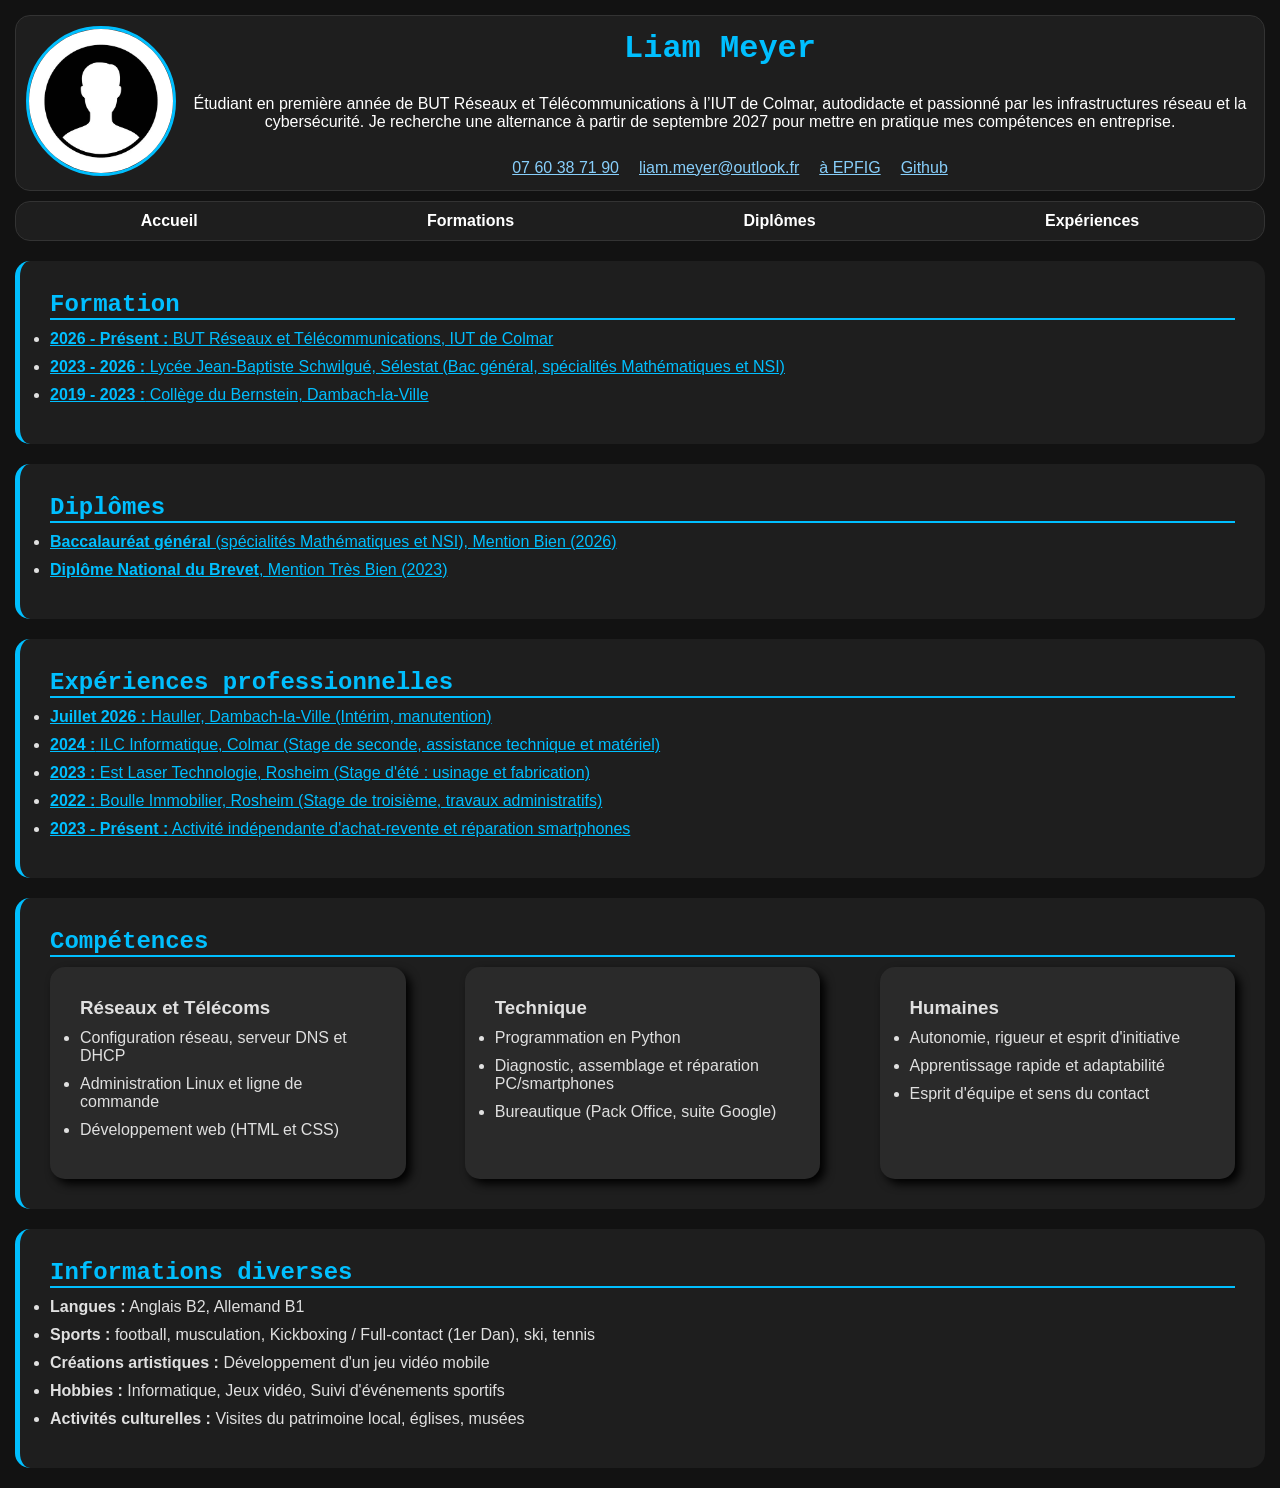
<file: index.html>
<!doctype html>
<html lang="fr">

<head>
  <title>CV Liam Meyer</title>
  <meta name="author" content="Liam Meyer">
  <meta name="description" content="CV de Liam Meyer pour la SAE 1.04">
  <meta name="keywords" content="CV, BUT, reseaux, telecommunications, informatique, alternance, formation">
  <meta name="viewport" content="width=device-width, initial-scale=1.0">
  <meta charset="UTF-8">
  <link rel="stylesheet" type="text/css" href="style.css">
</head>

<body>
  <header>
    <div class="header-flex">
      <figure>
        <img class="photo" src="Images/photo.png" alt="Photo de Liam Meyer">
      </figure>
      <div class="infos">
        <h1>Liam Meyer</h1>
        <br>
        <p>Étudiant en première année de BUT Réseaux et Télécommunications à l’IUT de Colmar, autodidacte et passionné par les infrastructures réseau et la cybersécurité. Je recherche une alternance à partir de septembre 2027 pour mettre en pratique mes compétences en entreprise.</p>
        <br>
        <ul>
          <li><a href="tel:+33760387190">07 60 38 71 90</a></li>
          <li><a href="mailto:liam.meyer@outlook.fr">liam.meyer@outlook.fr</a></li>
          <li><a href="https://maps.app.goo.gl/YvtcZTvi8yDYofgx8">à EPFIG</a></li>
          <li><a href="https://github.com/liam-meyer">Github</a></li>
        </ul>
      </div>
    </div>
  </header>

  <nav>
    <ul>
      <li><a href="index.html">Accueil</a></li>
      <li><a href="formation.html">Formations</a></li>
      <li><a href="diplomes.html">Diplômes</a></li>
      <li><a href="experiences.html">Expériences</a></li>
    </ul>
  </nav>
  
  <main>
    <section id="formation">
      <h2>Formation</h2>
      <ul>
        <li><a href="formation.html#iut"><strong>2026 - Présent :</strong> BUT Réseaux et Télécommunications, IUT de Colmar</a></li>
        <li><a href="formation.html#lycee"><strong>2023 - 2026 :</strong> Lycée Jean-Baptiste Schwilgué, Sélestat (Bac général, spécialités Mathématiques et NSI)</a></li>
        <li><a href="formation.html#college"><strong>2019 - 2023 :</strong> Collège du Bernstein, Dambach-la-Ville</a></li>
      </ul>
    </section>
    
    <section id="diplomes">
      <h2>Diplômes</h2>
      <ul>
        <li><a href="diplomes.html#bac"><strong>Baccalauréat général</strong> (spécialités Mathématiques et NSI), Mention Bien (2026)</a></li>
        <li><a href="diplomes.html#brevet"><strong>Diplôme National du Brevet</strong>, Mention Très Bien (2023)</a></li>
      </ul>
    </section>
    
    <section id="experiences">
      <h2>Expériences professionnelles</h2>
      <ul>
        <li><a href="experiences.html#hauller"><strong>Juillet 2026 :</strong> Hauller, Dambach-la-Ville (Intérim, manutention)</a></li>
        <li><a href="experiences.html#ilc"><strong>2024 :</strong> ILC Informatique, Colmar (Stage de seconde, assistance technique et matériel)</a></li>
        <li><a href="experiences.html#estlaser"><strong>2023 :</strong> Est Laser Technologie, Rosheim (Stage d'été : usinage et fabrication)</a></li>
        <li><a href="experiences.html#boulle"><strong>2022 :</strong> Boulle Immobilier, Rosheim (Stage de troisième, travaux administratifs)</a></li>
        <li><a href="experiences.html#revente"><strong>2023 - Présent :</strong> Activité indépendante d'achat-revente et réparation smartphones</a></li>
      </ul>
    </section>
    
    <section id="competences">
      <h2>Compétences</h2>
      <div class="conteneur-flex">
        <div class="item-flex">
          <h3>Réseaux et Télécoms</h3>
          <ul>
            <li>Configuration réseau, serveur DNS et DHCP</li>
            <li>Administration Linux et ligne de commande</li>
            <li>Développement web (HTML et CSS)</li>
          </ul>
        </div>

        <div class="item-flex">
          <h3>Technique</h3>
          <ul>
            <li>Programmation en Python</li>
            <li>Diagnostic, assemblage et réparation PC/smartphones</li>
            <li>Bureautique (Pack Office, suite Google)</li>
          </ul>
        </div>

        <div class="item-flex">
          <h3>Humaines</h3>
          <ul>
            <li>Autonomie, rigueur et esprit d'initiative</li>
            <li>Apprentissage rapide et adaptabilité</li>
            <li>Esprit d'équipe et sens du contact</li>
          </ul>
        </div>
      </div>
    </section>
    
    <section id="divers">
      <h2>Informations diverses</h2>
      <ul>
        <li><strong>Langues :</strong> Anglais B2, Allemand B1</li>
        <li><strong>Sports :</strong> football, musculation, Kickboxing / Full-contact (1er Dan), ski, tennis</li>
        <li><strong>Créations artistiques :</strong> Développement d'un jeu vidéo mobile</li>
        <li><strong>Hobbies :</strong> Informatique, Jeux vidéo, Suivi d'événements sportifs</li>
        <li><strong>Activités culturelles :</strong> Visites du patrimoine local, églises, musées</li>
      </ul>
    </section>
  </main>
</body>

</html>
</file>
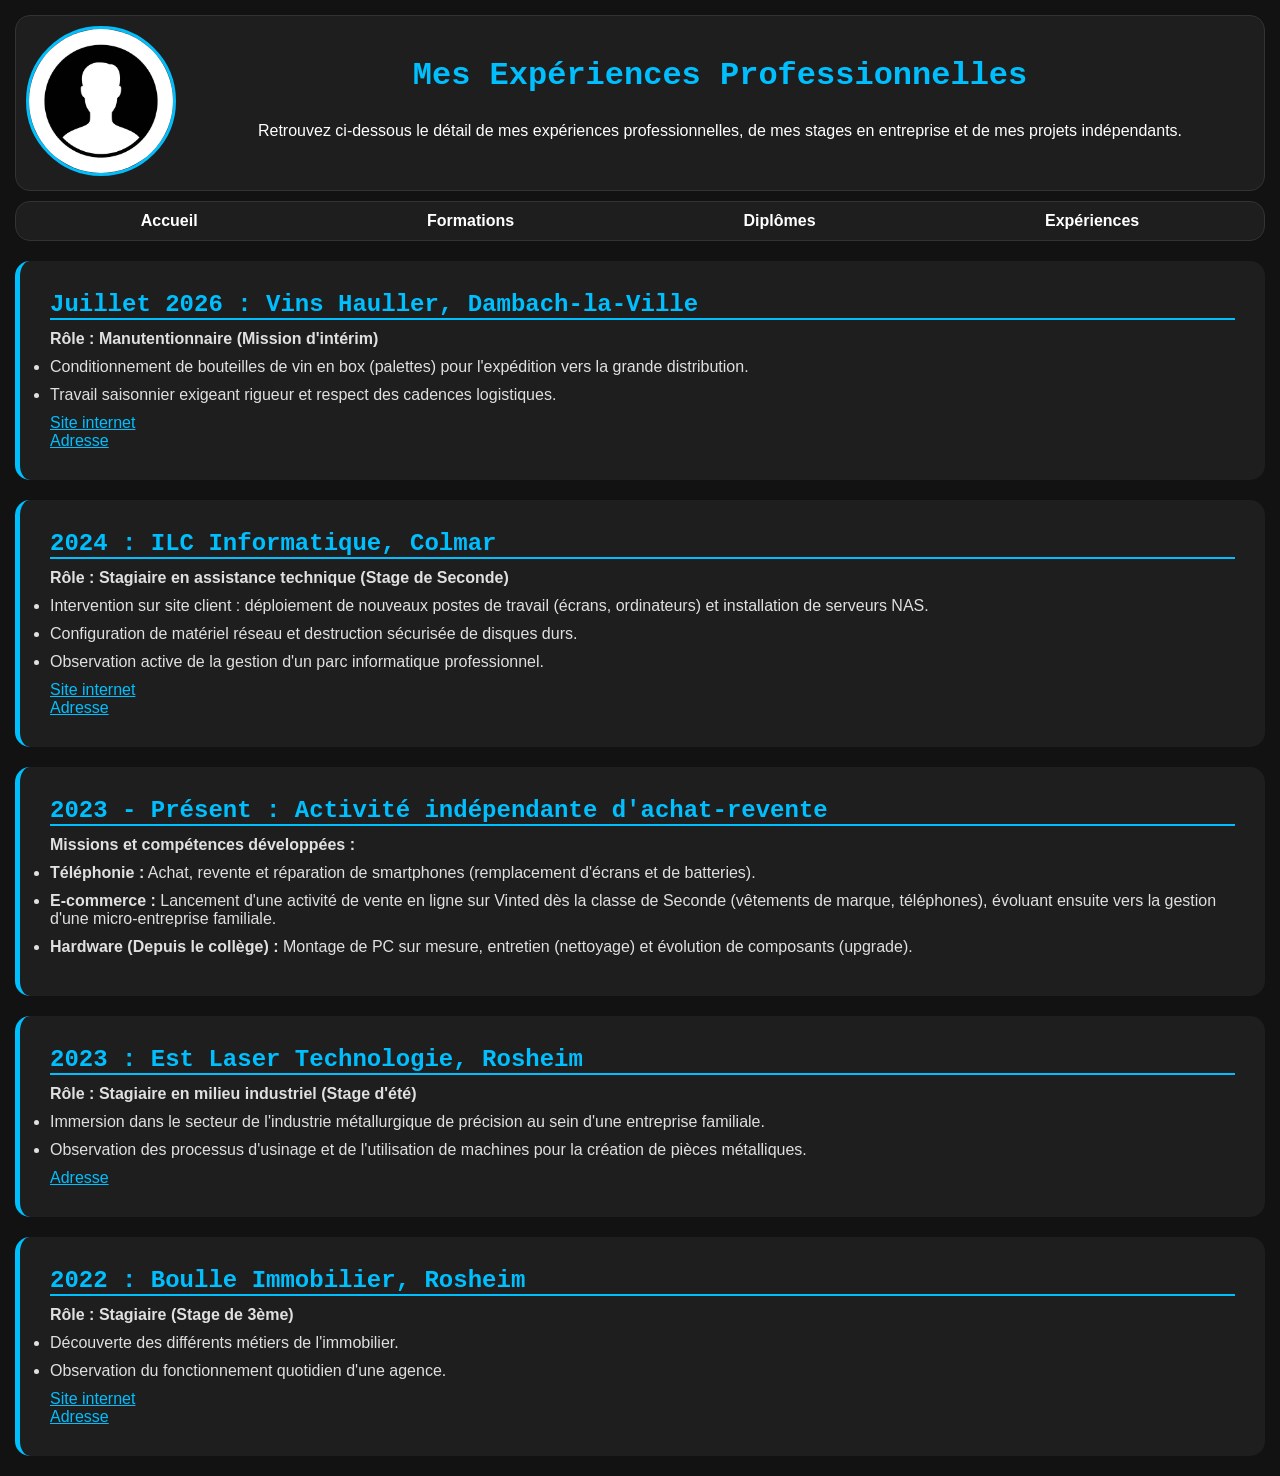
<file: experiences.html>
<!doctype html>
<html lang="fr">

<head>
  <title>CV Liam Meyer - Expériences</title>
  <meta name="author" content="Liam Meyer">
  <meta name="description" content="Détails des expériences professionnelles, stages et activités indépendantes">
  <meta name="keywords" content="CV, BUT, reseaux, telecommunications, informatique, alternance, experiences">
  <meta name="viewport" content="width=device-width, initial-scale=1.0">
  <meta charset="UTF-8">
  <link rel="stylesheet" type="text/css" href="style.css">
</head>

<body>
  <header>
    <div class="header-flex">
      <figure>
        <img class="photo" src="Images/photo.png" alt="Photo de Liam Meyer">
      </figure>
      <div class="infos">
        <h1>Mes Expériences Professionnelles</h1>
        <br>
        <p>Retrouvez ci-dessous le détail de mes expériences professionnelles, de mes stages en entreprise et de mes projets indépendants.</p>
      </div>
    </div>
  </header>

  <nav>
    <ul>
      <li><a href="index.html">Accueil</a></li>
      <li><a href="formation.html">Formations</a></li>
      <li><a href="diplomes.html">Diplômes</a></li>
      <li><a href="experiences.html">Expériences</a></li>
    </ul>
  </nav>

  <main>
    <section id="hauller">
      <h2>Juillet 2026 : Vins Hauller, Dambach-la-Ville</h2>
      <p><strong>Rôle : Manutentionnaire (Mission d'intérim)</strong></p>
      <ul>
        <li>Conditionnement de bouteilles de vin en box (palettes) pour l'expédition vers la grande distribution.</li>
        <li>Travail saisonnier exigeant rigueur et respect des cadences logistiques.</li>
      </ul>
      <a href="https://www.hauller.fr/" target="_blank">Site internet</a>
      <br>
      <a href="https://maps.app.goo.gl/X8xbxR47tQrF5AAz5">Adresse</a>
    </section>

    <section id="ilc">
      <h2>2024 : ILC Informatique, Colmar</h2>
      <p><strong>Rôle : Stagiaire en assistance technique (Stage de Seconde)</strong></p>
      <ul>
        <li>Intervention sur site client : déploiement de nouveaux postes de travail (écrans, ordinateurs) et installation de serveurs NAS.</li>
        <li>Configuration de matériel réseau et destruction sécurisée de disques durs.</li>
        <li>Observation active de la gestion d'un parc informatique professionnel.</li>
      </ul>
      <a href="https://www.ilcolmar.fr/" target="_blank">Site internet</a>
      <br>
      <a href="https://maps.app.goo.gl/XgWzxssjJvzHH7dZ6">Adresse</a>
    </section>
    
    <section id="revente">
      <h2>2023 - Présent : Activité indépendante d'achat-revente</h2>
      <p><strong>Missions et compétences développées :</strong></p>
      <ul>
        <li><strong>Téléphonie :</strong> Achat, revente et réparation de smartphones (remplacement d'écrans et de batteries).</li>
        <li><strong>E-commerce :</strong> Lancement d'une activité de vente en ligne sur Vinted dès la classe de Seconde (vêtements de marque, téléphones), évoluant ensuite vers la gestion d'une micro-entreprise familiale.</li>
        <li><strong>Hardware (Depuis le collège) :</strong> Montage de PC sur mesure, entretien (nettoyage) et évolution de composants (upgrade).</li>
      </ul>
    </section>
    
    <section id="estlaser">
      <h2>2023 : Est Laser Technologie, Rosheim</h2>
      <p><strong>Rôle : Stagiaire en milieu industriel (Stage d'été)</strong></p>
      <ul>
        <li>Immersion dans le secteur de l'industrie métallurgique de précision au sein d'une entreprise familiale.</li>
        <li>Observation des processus d'usinage et de l'utilisation de machines pour la création de pièces métalliques.</li>
      </ul>

      <a href="https://maps.app.goo.gl/zrFHaP3KTR7vGEfM7">Adresse</a>
    </section>

    <section id="boulle">
      <h2>2022 : Boulle Immobilier, Rosheim</h2>
      <p><strong>Rôle : Stagiaire (Stage de 3ème)</strong></p>
      <ul>
        <li>Découverte des différents métiers de l'immobilier.</li>
        <li>Observation du fonctionnement quotidien d'une agence.</li>
      </ul>
      <a href="https://www.boulle-immobilier.com/agence-immobiliere-rosheim,146" target="_blank">Site internet</a>
      <br>
      <a href="https://maps.app.goo.gl/GB82KAbApw1CfUYG9">Adresse</a>
    </section>
  </main>
</body>
</html>
</file>
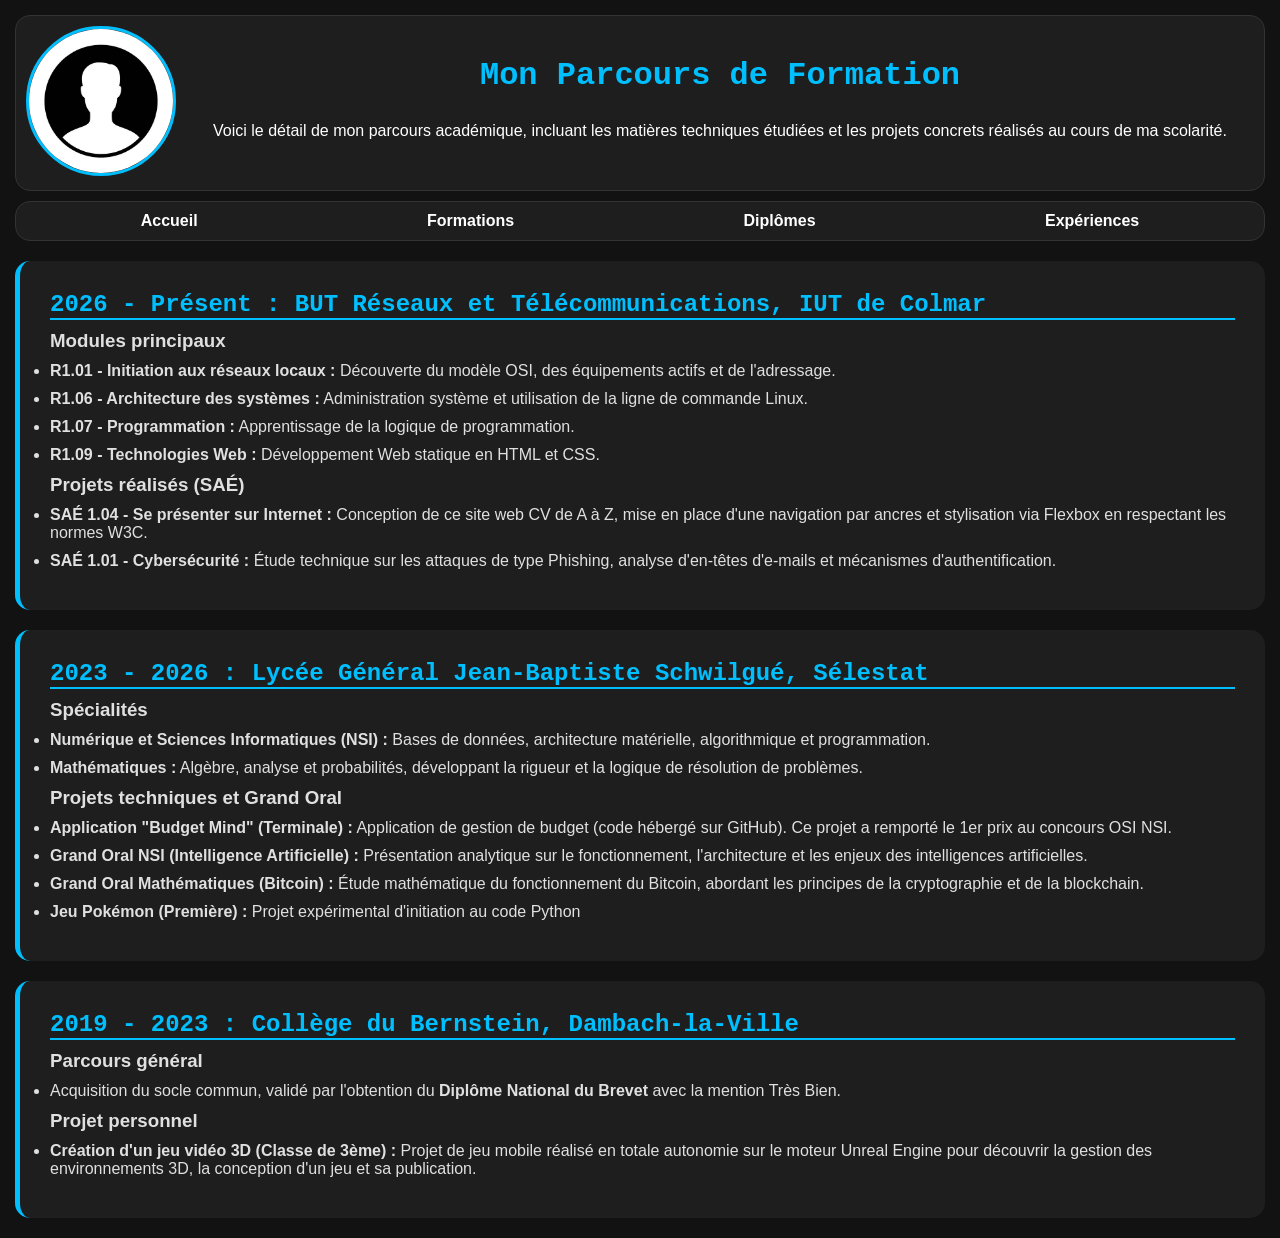
<file: formation.html>
<!doctype html>
<html lang="fr">

<head>
  <title>CV Liam Meyer - Formations</title>
  <meta name="author" content="Liam Meyer">
  <meta name="description" content="Détails des formations, modules et projets">
  <meta name="keywords" content="CV, BUT, reseaux, telecommunications, informatique, alternance, formation">
  <meta name="viewport" content="width=device-width, initial-scale=1.0">
  <meta charset="UTF-8">
  <link rel="stylesheet" type="text/css" href="style.css">
</head>

<body>
  <header>
    <div class="header-flex">
      <figure>
        <img class="photo" src="Images/photo.png" alt="Photo de Liam Meyer">
      </figure>
      <div class="infos">
        <h1>Mon Parcours de Formation</h1>
        <br>
        <p>Voici le détail de mon parcours académique, incluant les matières techniques étudiées et les projets concrets réalisés au cours de ma scolarité.</p>
      </div>
    </div>
  </header>

  <nav>
    <ul>
      <li><a href="index.html">Accueil</a></li>
      <li><a href="formation.html">Formations</a></li>
      <li><a href="diplomes.html">Diplômes</a></li>
      <li><a href="experiences.html">Expériences</a></li>
    </ul>
  </nav>

  <main>
    <section id="iut">
      <h2>2026 - Présent : BUT Réseaux et Télécommunications, IUT de Colmar</h2>
      
      <h3>Modules principaux</h3>
      <ul>
        <li><strong>R1.01 - Initiation aux réseaux locaux :</strong> Découverte du modèle OSI, des équipements actifs et de l'adressage.</li>
        <li><strong>R1.06 - Architecture des systèmes :</strong> Administration système et utilisation de la ligne de commande Linux.</li>
        <li><strong>R1.07 - Programmation :</strong> Apprentissage de la logique de programmation.</li>
        <li><strong>R1.09 - Technologies Web :</strong> Développement Web statique en HTML et CSS.</li>
      </ul>
      
      <h3>Projets réalisés (SAÉ)</h3>
      <ul>
        <li><strong>SAÉ 1.04 - Se présenter sur Internet :</strong> Conception de ce site web CV de A à Z, mise en place d'une navigation par ancres et stylisation via Flexbox en respectant les normes W3C.</li>
        <li><strong>SAÉ 1.01 - Cybersécurité :</strong> Étude technique sur les attaques de type Phishing, analyse d'en-têtes d'e-mails et mécanismes d'authentification.</li>
      </ul>
    </section>

    <section id="lycee">
      <h2>2023 - 2026 : Lycée Général Jean-Baptiste Schwilgué, Sélestat</h2>
      
      <h3>Spécialités</h3>
      <ul>
        <li><strong>Numérique et Sciences Informatiques (NSI) :</strong> Bases de données, architecture matérielle, algorithmique et programmation.</li>
        <li><strong>Mathématiques :</strong> Algèbre, analyse et probabilités, développant la rigueur et la logique de résolution de problèmes.</li>
      </ul>

      <h3>Projets techniques et Grand Oral</h3>
      <ul>
        <li><strong>Application "Budget Mind" (Terminale) :</strong> Application de gestion de budget (code hébergé sur GitHub). Ce projet a remporté le 1er prix au concours OSI NSI.</li>
        <li><strong>Grand Oral NSI (Intelligence Artificielle) :</strong> Présentation analytique sur le fonctionnement, l'architecture et les enjeux des intelligences artificielles.</li>
        <li><strong>Grand Oral Mathématiques (Bitcoin) :</strong> Étude mathématique du fonctionnement du Bitcoin, abordant les principes de la cryptographie et de la blockchain.</li>
        <li><strong>Jeu Pokémon (Première) :</strong> Projet expérimental d'initiation au code Python</li>
      </ul>
    </section>

    <section id="college">
      <h2>2019 - 2023 : Collège du Bernstein, Dambach-la-Ville</h2>
      
      <h3>Parcours général</h3>
      <ul>
        <li>Acquisition du socle commun, validé par l'obtention du <strong>Diplôme National du Brevet</strong> avec la mention Très Bien.</li>
      </ul>
      
      <h3>Projet personnel</h3>
      <ul>
        <li><strong>Création d'un jeu vidéo 3D (Classe de 3ème) :</strong> Projet de jeu mobile réalisé en totale autonomie sur le moteur Unreal Engine pour découvrir la gestion des environnements 3D, la conception d'un jeu et sa publication.</li>
      </ul>
    </section>
  </main>
</body>
</html>
</file>
<file: style.css>
*{
  padding: 0px;
  margin: 0px;
  box-sizing: border-box;
}

body{
  font-family: Arial, sans-serif;
  background-color: #121212;
  color: #E0E0E0;
  margin: 15px;
}

h1 {
  font-family: Consolas, 'Courier New', monospace;
  color: #00BFFF;
}

h2 {
  font-family: Consolas, 'Courier New', monospace;
  border-bottom: solid #00BFFF 2px;
  margin-bottom: 10px;
  color: #00BFFF;
}
  
p {
  font-family: Arial, sans-serif;
  margin: 10px 0;
}

main a {
  color: #00BFFF;
}

header{
  background-color: #1E1E1E;
  color: #FFFFFF;
  padding: 10px;
  border-radius: 15px;
  margin-bottom: 10px;
  border: 1px solid #333333;
}

header h1{
  text-align: center;

}

.header-flex{
  display: flex;
  flex-direction: row;
  flex-wrap: wrap;
  align-items: center;
  text-align: center;
}

.infos {
  flex: 1;
}

.photo{
  border-radius: 50%;
  height: 150px;
  width: 150px;
  margin-right: 10px;
  border: 3px solid #00BFFF;
}

.infos ul {
  list-style: none;
  display: flex;
  flex-wrap: wrap;
  justify-content: center;
}

.infos li {
  padding-left: 20px;
}

.infos a {
  color: #87CEFA;
}

nav {
  background-color: #1E1E1E;
  margin-bottom: 20px;
  border-radius: 15px;
  padding: 10px;
  border: 1px solid #333333;
}

nav ul {
  display: flex;
  flex-direction: row;
  justify-content: space-around;
  list-style: none;
}

nav a {
  color: white;
  text-decoration: none;
  font-weight: bold;
}

nav a:hover {
  color: #00BFFF;
}

section {
  background-color: #1E1E1E;
  padding: 30px;
  border-radius: 15px;
  margin-bottom: 20px;
  border-left: 5px solid #00BFFF;
}

main li {
  margin: 10px 0;
}
  
#competences .conteneur-flex{
  display: flex;
  flex-direction: row;
  justify-content: space-between;
}

#competences .item-flex{
  background-color: #2A2A2A;
  padding: 30px;
  border-radius: 15px;
  width: 30%;
  box-shadow: 5px 5px 10px #000000;
  transition: transform 0.3s ease;
}

#competences .item-flex:hover{
  transform: scale(1.03);
  box-shadow: 8px 8px 15px #00BFFF;
}

#bac figure{
  text-align: center;
  padding: 20px;
  
}

#bac img {
  height: 400px;
  border: solid #00BFFF 2px;
  padding: 10px;
  background-color: #1E1E1E;
}
</file>
